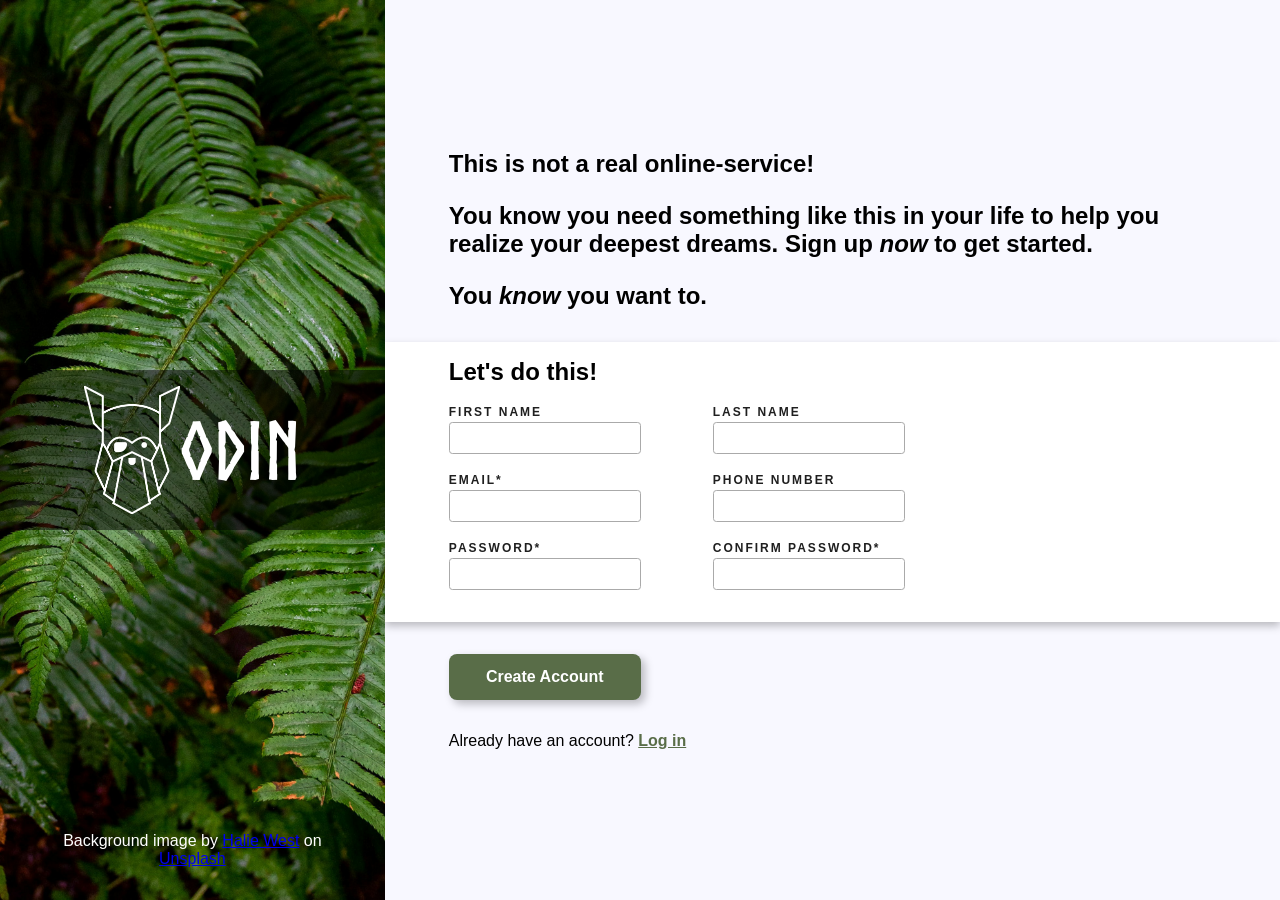
<file: index.html>
<!doctype html>
<html lang="en-US">
  <head>
    <meta charset="UTF-8" />
    <meta name="viewport" content="width=device-width, initial-scale=1.0" />
    <title>Odin Sign-Up Form</title>
    <link rel="stylesheet" href="styles.css" />
  </head>
  <body>
    <div class="container container--body">
      <header class="header header--page">
        <div class="banner">
          <div class="logo logo--page">
            <img
              class="logo-image"
              src="odin-lined.png"
              alt="The Odin Project logo"
            />
          </div>
          <div class="lettermark">ODIN</div>
        </div>

        <div class="image-credit">
          Background image by
          <a href="https://unsplash.com/@haliewestphoto">Halie West</a> on
          <a href="https://unsplash.com">Unsplash</a>
        </div>
      </header>

      <main class="main flow">
        <div class="main__container">
          <header class="header header--main flow">
            <div class="container container--main flow">
              <p>This is not a real online-service!</p>
              <p>
                You know you need something like this in your life to help you
                realize your deepest dreams. Sign up <em>now</em> to get started.
              </p>
              <p>You <em>know</em> you want to.</p>
            </div>
          </header>
          <form id="sign-up" class="form flow" action="#" method="post">
            <div class="container container--main form__container flow">
              <header class="form__heading">Let's do this!</header>
              <div class="form__container--form-inner">
                <div class="form__group">
                  <!-- The browser ensures an input value adheres with the constraints defined by the type, min, max, step, minlength, maxlength, pattern, and required attributes. -->
                  <label class="form__label" for="">First Name</label>
                  <input class="form__input" type="text" name="firstname" />
                </div>
                <div class="form__group">
                  <label class="form__label" for="">Last Name</label>
                  <input class="form__input" type="text" name="lastname" />
                </div>
                <div class="form__group">
                  <label class="form__label" for="">Email*</label>
                  <input class="form__input" type="email" name="email" required />
                </div>
                <div class="form__group">
                  <label class="form__label" for="">Phone Number</label>
                  <input class="form__input" type="tel" name="phone-number" />
                </div>
                <div class="form__group">
                  <label class="form__label" for="">Password*</label>
                  <input
                    class="form__input"
                    type="password"
                    name="password"
                    minlength="8"
                    maxlength="32"
                    pattern="^(?=.*[a-z])(?=.*[A-Z])(?=.*\d)(?=.*[@$!%*?&])[A-Za-z\d@$!%*?&]{8,32}$"
                    required
                  />
                </div>
                <div class="form__group">
                  <label class="form__label" for="">Confirm Password*</label>
                  <input
                    class="form__input"
                    type="password"
                    name="password"
                    minlength="8"
                    maxlength="32"
                    pattern="^(?=.*[a-z])(?=.*[A-Z])(?=.*\d)(?=.*[@$#\^\(\)!%*?&])[A-Za-z\d@$#\^\(\)!%*?&]{8,32}$"
                    required
                  />
                </div>
              </div>
            </div>
          </form>
          <div class="container container--main">
            <button type="submit" form="sign-up" class="button button--submit">
              <div class="button-content">Create Account</div>
            </button>
          </div>
          <footer class="footer footer--main">
            <div class="container container--main flow">
              Already have an account?
              <a class="link link--login" href="#">Log in</a>
            </div>
          </footer>
        </div>
      </main>
    </div>
  </body>
</html>
</file>
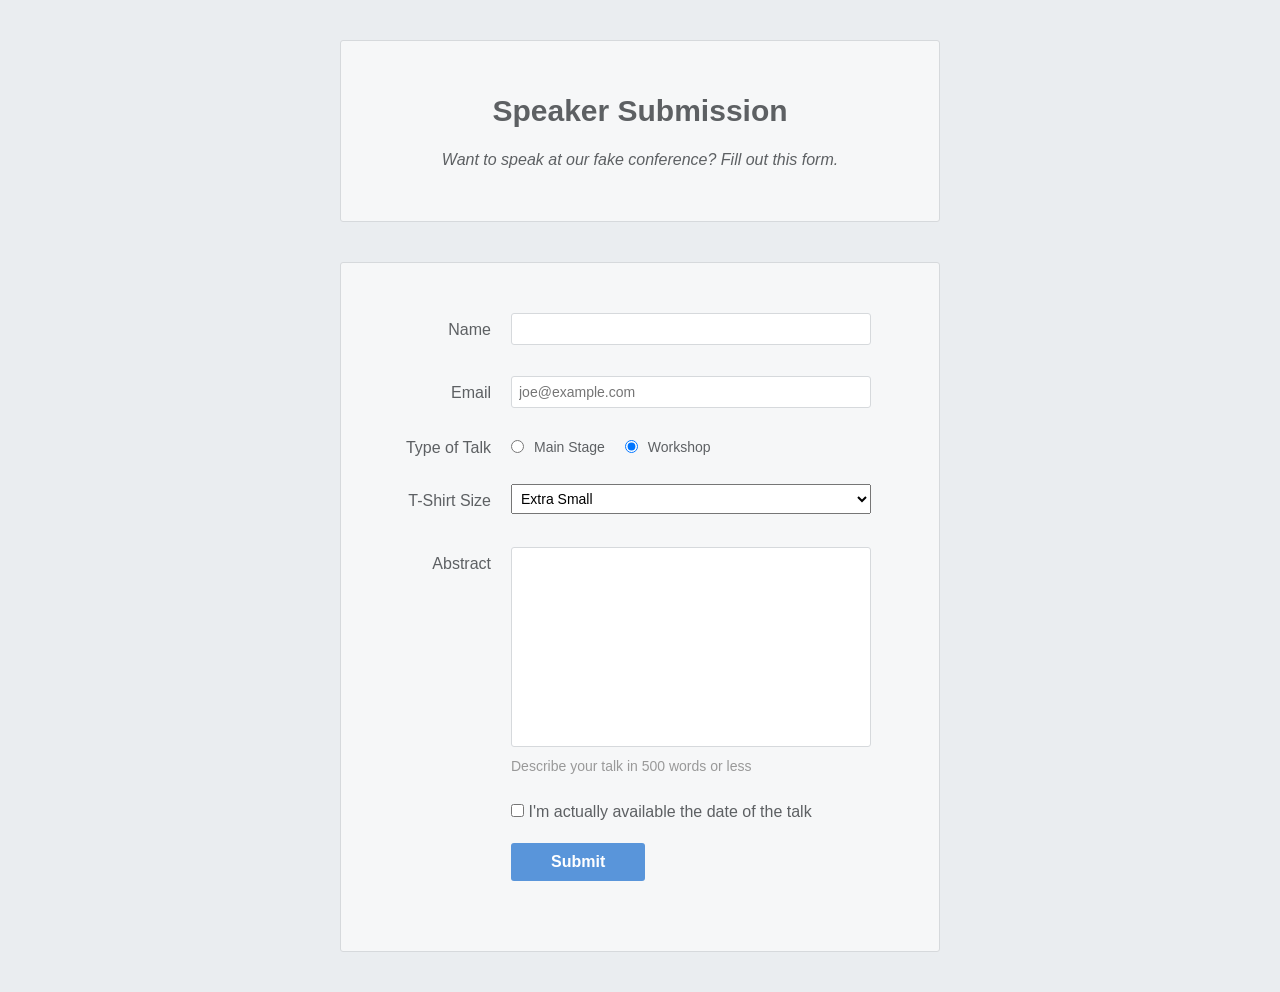
<file: imports/speaker-submission.html>
<!doctype html>
<html lang="eb">
  <head>
    <meta charset="UTF-8" />
    <title>Speaker Submission</title>
    <link rel="stylesheet" href="styles.css" />
  </head>
  <body>

    <header class="speaker-form-header">
      <h1>Speaker Submission</h1>
      <p><em>Want to speak at our fake conference? Fill out this form.</em></p>
    </header>


    <form action="" method="get" class="speaker-form">

      <div class="form-row">
        <label for="full-name">Name</label>
        <input type="text" name="full-name" id="full-name">
      </div>
      <div class="form-row">
        <label for="email">Email</label>
        <input type="email" id="email" name="email" placeholder="joe@example.com">
      </div>

      <fieldset class="legacy-form-row">

        <legend>Type of Talk</legend>

        <input type="radio" name="talk-type" id="talk-type-1" value="main-stage">
        <label for="talk-type-1" class="radio-label">Main Stage</label>
        
        <input type="radio" name="talk-type" id="talk-type-2" value="workshop" checked>
        <label for="talk-type-2" class="radio-label">Workshop</label>

      </fieldset>

      <div class="form-row">
        <label for="t-shirt">T-Shirt Size</label>
        <select name="t-shirt" id="t-shirt">
          <option value="xs">Extra Small</option>
          <option value="s">Small</option>
          <option value="m">Medium</option>
          <option value="l">Large</option>
        </select>
      </div>

      <div class="form-row">
        <label for="abstract">Abstract</label>
        <textarea name="abstract" id="abstract"></textarea>
        <div class="instructions">Describe your talk in 500 words or less</div>
      </div>

      <div class="form-row">
        <label for="available" class="checkbox-label">
          <input type="checkbox" id="available" name="available" value="is-available">
          <span>I'm actually available the date of the talk</span>
        </label>
      </div>

      <div class="form-row">
        <button>Submit</button>
      </div>

    </form>

  </body>
</html>
</file>
<file: styles.css>
@font-face {
  font-family: 'Norse Bold';
  src: url(assets/Norsebold.otf);
}

:root {
  --color__sage: #596D48;
  --color__input-border: #AAAAAA;
  --color__input-label: #1F1F1F;

  --font-stack__primary: 'Source Sans Pro', 'Segoe UI', sans-serif;
}

* {
  box-sizing: border-box;
  margin: 0;
  padding: 0;
}

.debug {
  border: 1px solid red;
}

.debug--hidden {
  visibility: hidden;
}

img {
  display: block;
  /* height: 100%; */
}

.flow > * + * {
  margin-top: 1em;
}

body {
  width: 100vw;
  display: flex;
  justify-content: center;

  font-family: var(--font-stack__primary);

  background-color: ghostwhite;
}

.mockup {
  position: relative;
  /* background-repeat: no-repeat; */
}

.mockup::before {
  content: '';  /* Initialize the pseudo-element with the content property. */
  display: block;
  position: absolute;
  top: 0;
  left: 0;
  width: 100%;
  height: 100%;

  /* The mockup image */
  background-image: url(sign-up-form.png);
  background-repeat: no-repeat;
  background-position: 50% 0;
  background-size: contain;
  opacity: 0.6;
}

.container--body {
  max-width: min(1920px, 100%);
  display: flex;
}

/* 

.header {
}

 */

.header--page {
  position: relative;
  overflow: hidden;
  width: 50%;
  max-width: min(42rem, 100%);
  min-width: 24rem;
  height: 100vh;
  display: flex;
  flex-direction: column;
  justify-content: flex-end;
}

.header--page::before {
  content: '';
  display: block;
  position: absolute;
  top: 0;
  left: 0;
  width: 100%;
  height: 100%;
  background-image: url(header-background.jpg);
  background-repeat: no-repeat;
  background-position: 50% 0;
  background-size: cover;
}

.header--page a:visited {
  color: aliceblue;
}

.banner {
  position: absolute;
  top: calc(50% - 5rem);
  left: 0;
  width: 100%;
  height: 10rem;
  display: flex;
  justify-content: center;
}

.banner::before {
  content: ''; /* Initialize the pseudo-element with the content property. */
  display: block;
  position: absolute;
  top: 0;
  left: 0;
  width: 100%;
  height: 100%;
  z-index: 0;
  background-color: black;
  opacity: 0.5;
} 

.logo {
  position: relative;
  max-width: 10rem;
  height: 100%;
}

.logo-image {
  padding-block: 1em;
  width: 100%;
  max-height: 100%;
  object-fit: contain;
}

.lettermark {
  font-family: 'Norse Bold';
  position: relative;
  color: white;
  align-self: center;
  font-size: 5rem;
}

.image-credit {
  text-align: center;
  margin-block: 2em;
  margin-inline: 2em;
  position: relative;
  color: white;
}

.links--image-credit:visited {
  color:azure
}




.main {
  position: relative;
  min-height: 100vh;
  display: flex;
  flex-direction: column;
  justify-content: center;
}

.main::before {
  content: '';
  position: absolute;
  top: 0;
  left: 0;
  width: 100%;
  height: 100%;

}

.main__container {
  position: relative;
}

.container--main {
  padding-inline: 4rem;
}

.header--main,
.form__heading {
  font-size: 1.5rem;
  font-weight: 600;
}

.form {
  position: relative;
  background-color: white;
  margin-top: 2rem;
  padding: 1rem 0 2rem 0;
  box-shadow: 0 0.25em 0.5em rgb(0 0 0 / 0.25);
}

.form__container--form-inner {
  display: grid;
  grid-template-columns: 1fr 1fr;
  grid-gap: 1em;
  max-width: 32rem;
}



.form__group {

}

.form__label {
  text-transform: uppercase;
  font-size: 0.75rem;
  font-weight: 600;
  letter-spacing: 0.125rem;
  color: var(--color__input-label);
}

.form__input {
  display: block;
  max-width: 12rem;
  width: 100%;
  min-height: 2rem;
  margin-top: 0.125rem;

  padding-inline: 0.5rem;

  border-radius: 0.25em;
  border: 1px solid var(--color__input-border);
}

.button--submit {
  margin-top: 2rem;
  max-width: 12rem;
  width: 100%;
  padding: 0.875em;
  background-color: var(--color__sage);
  color: white;

  font-size: 1rem;
  font-weight: 600;
  box-shadow: 0.25em 0.25em 0.5em rgb(0 0 0 / 0.25);

  border: none;
  border-radius: 0.5em;

  cursor: pointer;
}

.footer--main {
  margin-top: 2rem;
}

.link--login {
  font-weight: bold;
  color: var(--color__sage);
}

.form__input[type='text']:user-invalid,
.form__input[type='email']:user-invalid,
.form__input[type='tel']:user-invalid,
.form__input[type='password']:user-invalid {
  border: 2px solid #D55C5F;
  color: #D55C5F;
  box-shadow: none; /* Remove default red glow in Firefox */
}

.form__input:focus {
  box-shadow: 0.25em 0.25em 0.5em rgb(0 0 0 / 0.25);
}
</file>
<file: imports/styles.css>
/* ~~~~~~~~~~~~~~~~~~~~~~~~~~~~~~~~~ */
/* ~~~ BEGIN SMALL SCREEN STYLES ~~~ */
/* ~~~~~~~~~~~~~~~~~~~~~~~~~~~~~~~~~ */

* {
  margin: 0;
  padding: 0;
  box-sizing: border-box;
}

body {
  display: flex;
  flex-direction: column;
  align-items: center;

  color: #5D6063;
  background-color: #EAEDF0;
  font-family: "Helvetica", "Arial", sans-serif;
  font-size: 16px;
  line-height: 1.3;
}

.speaker-form-header {
  text-align: center;
  background-color: #F6F7F8;
  border: 1px solid #D6D9DC;
  border-radius: 3px;

  width: 80%;
  margin: 40px 0;
  padding: 50px;
}

.speaker-form-header h1 {
  font-size: 30px;
  margin-bottom: 20px;
}

.speaker-form {
  background-color: #F6F7F8;
  border: 1px solid #D6D9DC;
  border-radius: 3px;
  width: 80%;
  margin: 0 0 40px 0;
  padding: 50px;  
}

.form-row {
  display: flex;
  justify-content: flex-start;
  flex-direction: column;
  flex-wrap: wrap;

  margin-bottom: 40px;
}

.form-row input[type='text'],
.form-row input[type='email'] {
  background-color: #FFFFFF;
  border: 1px solid #D6D9DC;
  border-radius: 3px;
  width: 100%;
  padding: 7px;
  font-size: 14px;
}

.form-row input[type='text']:invalid,
.form-row input[type='email']:invalid {
  border: 2px solid #D55C5F;
  color: #D55C5F;
  box-shadow: none; /* Remove default red glow in Firefox */
}

.form-row label {
  margin-bottom: 15px;
}

.form-row select {
  width: 100%;
  padding: 5px;
  font-size: 14px; /* This won't work in Chrome or Safari */
  /* -webkit-appearance: none; /* This will make it work but could break important native styles. For example, the arrow icon on the select dropdown. */
}

.form-row textarea {
  font-family: "Helvetica", "Arial", sans-serif;
  font-size: 14px;

  border: 1px solid #D6D9DC;
  border-radius: 3px;

  min-height: 200px;
  margin-bottom: 10px;
  padding: 7px;
  resize: none; /* Disables user re-sizing, but this is not recommended UX. */
}

.form-row .instructions {
  color: #999999;
  font-size: 14px;
}

.form-row .checkbox-label {
  margin-bottom: 0;
}

.form-row button {
  font-size: 16px;
  font-weight: bold;

  color: #FFFFFF;
  background-color: #5995DA;

  border: none;
  border-radius: 3px;

  padding: 10px 40px;
  cursor: pointer;
}

.form-row button:hover {
  background-color: #76AEED;
}

.form-row button:active {
  background-color: #407FC7;
}

/* ~~~ BEGIN LEGACY STYLES ~~~ */

/* As of Chrome 86, fieldset now ships with flexbox, so this isn't necessary now. See: https://github.com/mdn/browser-compat-data/issues/10530 */

.legacy-form-row {
  border: none;
  margin-bottom: 40px;
}

.legacy-form-row legend {
  margin-bottom: 15px;
}

.legacy-form-row .radio-label {
  display: block;
  font-size: 14px;
  padding: 0 20px 0 10px;
}

.legacy-form-row input[type='radio'] {
  margin-top: 2px;
}

.legacy-form-row .radio-label,
.legacy-form-row input[type='radio'] {
  float: left
}

/* --- END LEGACY STYLES --- */

/* ------------------------------- */
/* --- END SMALL SCREEN STYLES --- */
/* ------------------------------- */





/* ~~~~~~~~~~~~~~~~~~~~~~~~~~~~~~~~~ */
/* ~~~ BEGIN LARGE SCREEN STYLES ~~~ */
/* ~~~~~~~~~~~~~~~~~~~~~~~~~~~~~~~~~ */

@media only screen and (min-width: 700px) {
  .speaker-form-header,
  .speaker-form {
    width: 600px;
  }

  .form-row {
    flex-direction: row;
    align-items: flex-start;
    margin-bottom: 20px;
  }

  .form-row input[type='text'],
  .form-row input[type='email'],
  .form-row select,
  .form-row textarea {
    width: 360px;
    height: initial;
  }

  .form-row label {
    text-align: right;
    width: 120px;
    margin-top: 7px;
    padding-right: 20px;
  }

  .form-row .instructions {
    margin-left: 120px;
  }

  .form-row .checkbox-label {
    margin-left: 120px;
    width: auto;
  }

  .form-row button {
    margin-left: 120px;
  }

  /* ~~~ BEGIN LEGACY STYLES ~~~ */

  /* As of Chrome 86, fieldset now ships with flexbox, so this isn't necessary now. See: https://github.com/mdn/browser-compat-data/issues/10530 */

  .legacy-form-row {
    margin-bottom: 10px;
  }

  .legacy-form-row legend {
    width: 120px;
    text-align: right;
    padding-right: 20px;
    float: left;
  }

  /* --- END LEGACY STYLES --- */

}

/* ------------------------------- */
/* --- END LARGE SCREEN STYLES --- */
/* ------------------------------- */
</file>
